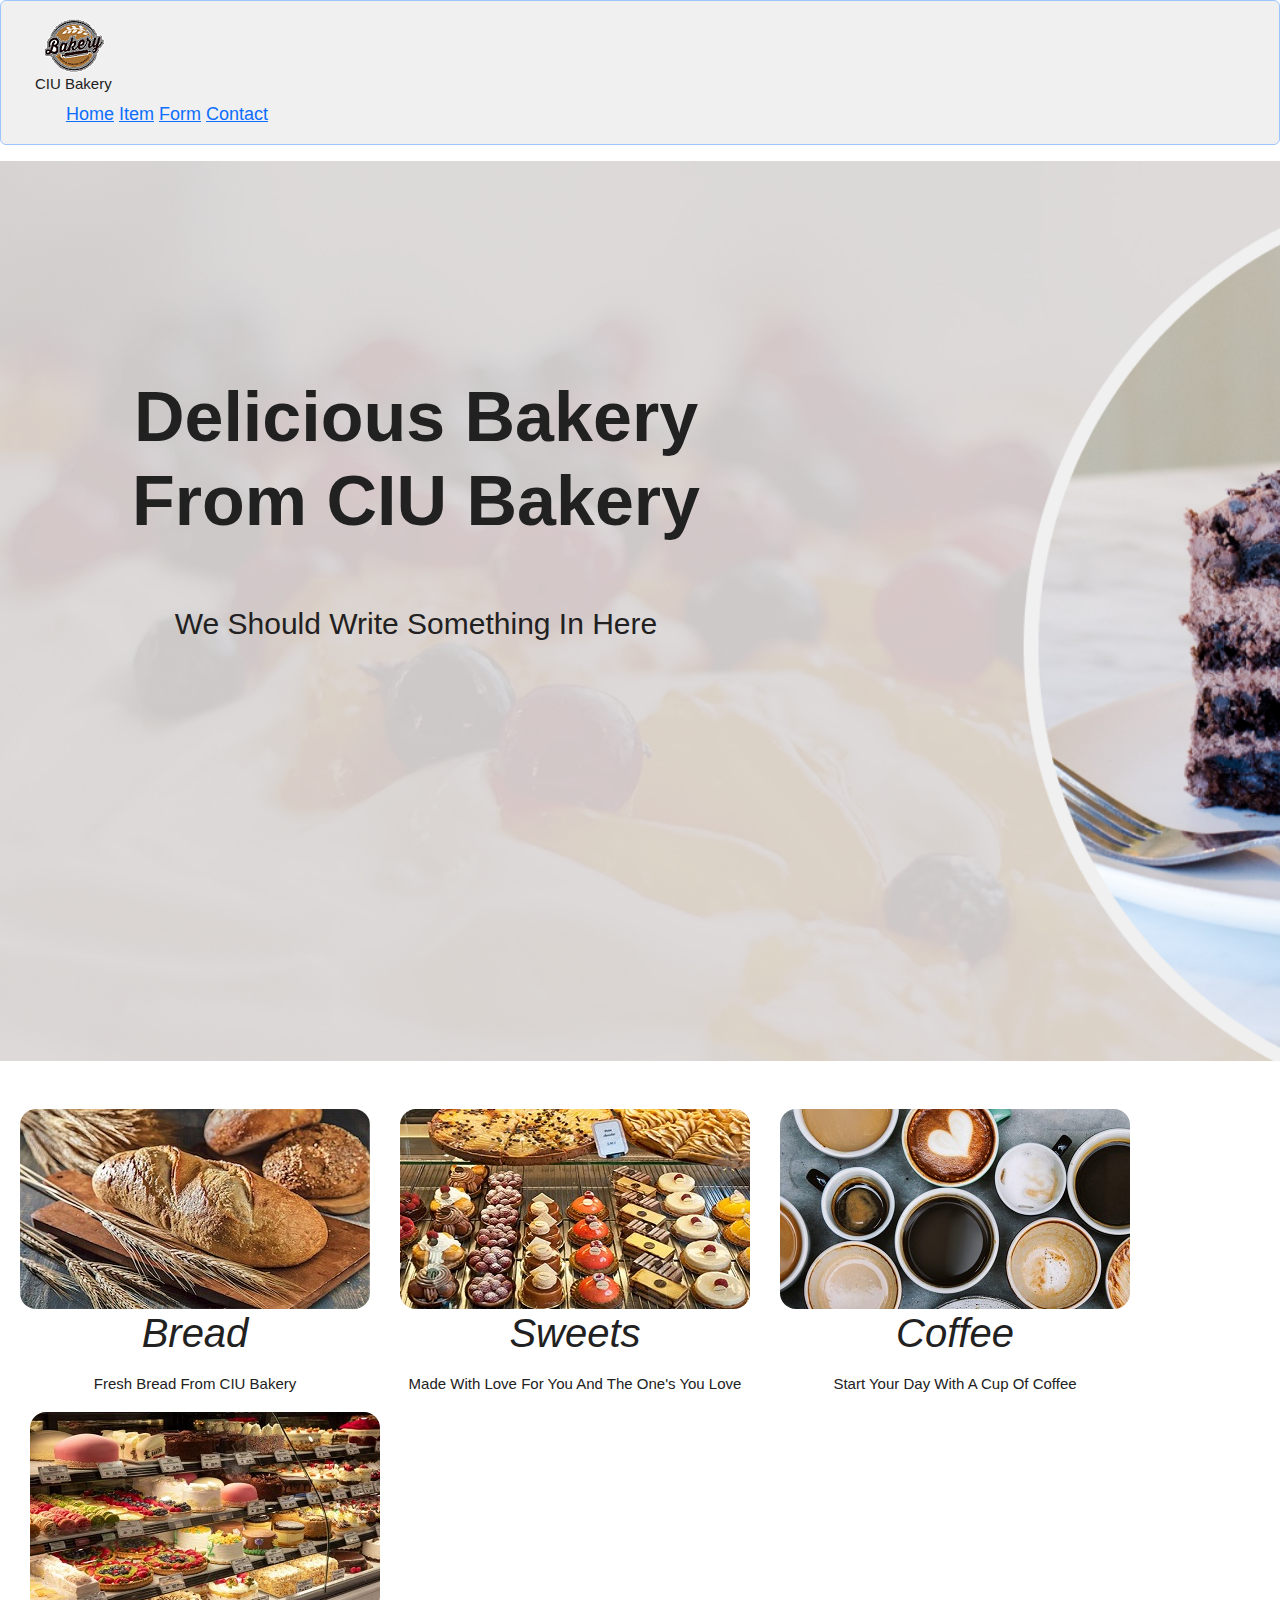
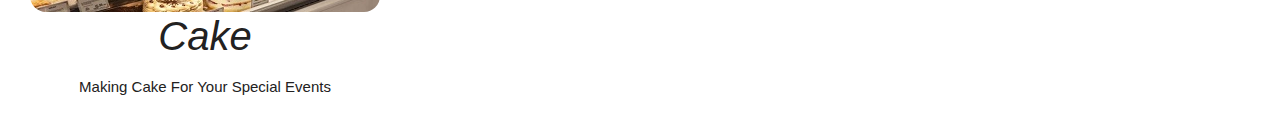
<file: index.html>
<html lang="en">
<head>
    
    <title>Document</title>
    <link rel="stylesheet" href="css/bootstrap.css">
    <link rel="stylesheet" href="style.css">
</head>
<body>

        <!-- header section start here  -->
<div class="a11111">
    <div class="alert alert-primary" role="alert">
            <div class="logoContent">
                <a href="#" class="logo"><img src="images/bakery-logo.png" alt="bakery LOGO"></a>
                <h1 class="ciuName">CIU Bakery </h1>
            </div>
        <div class="divheader1">
            <div class="divheader">
                <a href="#index">Home</a>
                <a href="Pages/items.html">Item</a>
                <a href="Pages/form.html">form</a>
                <a href="Pages/contactus.html">contact</a>
            </div>
        </div>
    </div>
</div>
        <!-- header section end here  -->

        <!-- Home Page section start here  -->
    <div class="blur">
            <div class="homeheading2">
                <h2>Delicious Bakery From CIU Bakery</h2>
                <p class="homepagep1">We should write something in here</p>
             </div>
        </div>

    <br><br>

    <div class="homeproduct">
        <div class="bread">
            <img src="images/Products/Bread.jpg" alt="">
            <h1><center> <i> Bread</i></center></h1>
            <p><center>Fresh bread from CIU Bakery</center></p>
        </div>
        
        <div class="sweets">
            <img src="images/Products/sweets.jpg" alt="">
            <h1><center><i> Sweets</i></center></h1>
            <p><center>Made with love for you and the one's you love</center></p>
        </div>

        <div class="coffee">
            <img src="images/Products/coffee.jpg" alt="">
            <h1><center><i>Coffee</i> </center></h1>
            <p><center>Start your day with a cup of coffee</center></p>
        </div>

        <div class="cake">
            <img src="images/Products/cake.jpg" alt="">
            <h1><center><i>Cake</i></center></h1>
            <p><center>Making cake for your special Events</center></p>
        </div>
    </div>
     <!-- Home Page section Ends here  -->





     <script src="js/bootstrap.bundle.js"></script>
</body>
</html>
</file>
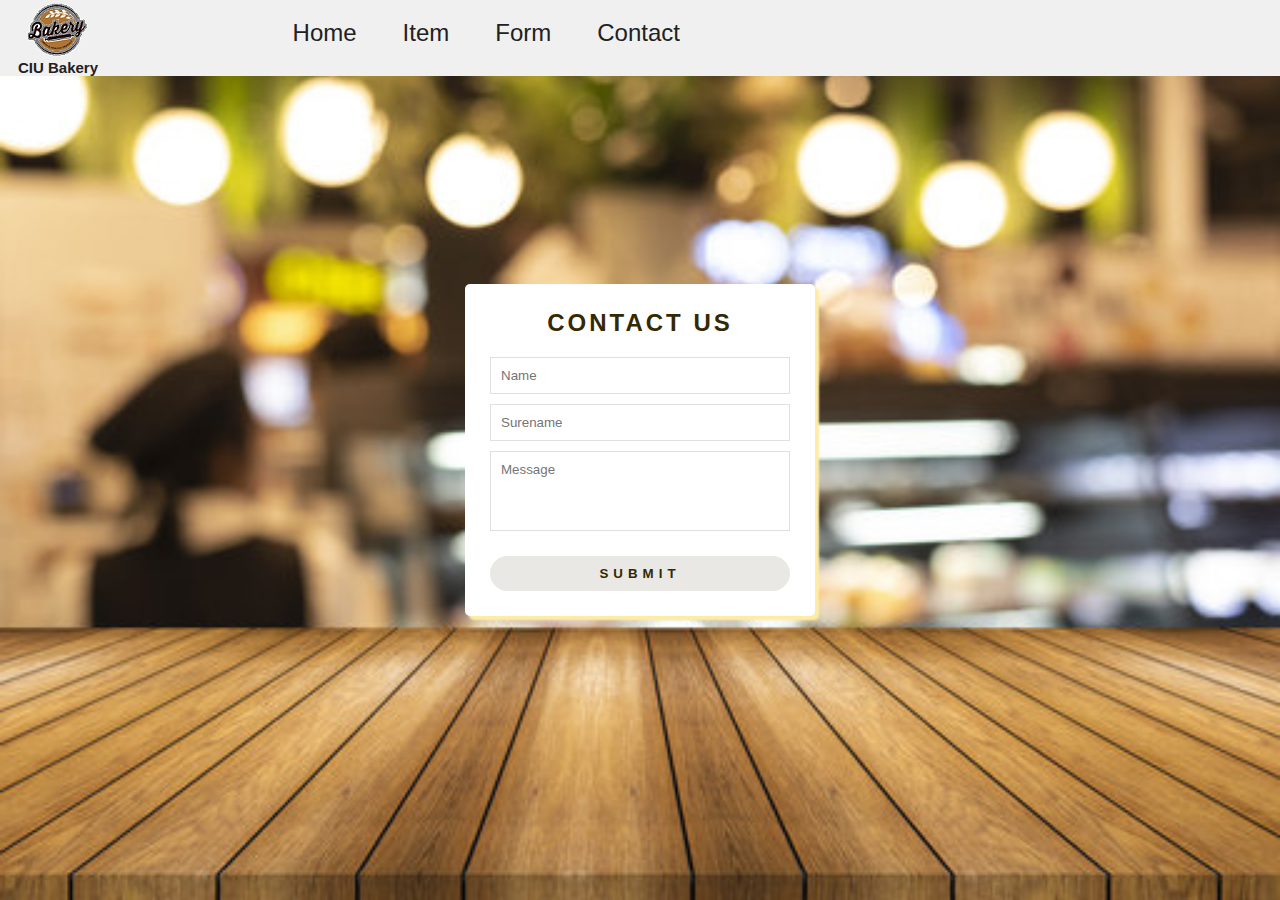
<file: Pages/contactus.html>
<html lang="en">
<head>
    <link rel="stylesheet" href="stylecontactus.css">
    <script src="contactusjs.js" ></script>
</head>
<body>
    
 <!-- header section start here  -->
 <header class="header">
    <div class="logoContent">
        <a href="#" class="logo"><img src="images/bakery-logo.png" alt="bakery LOGO"></a>
        <h1 class="ciuName">CIU Bakery </h1>
    </div>

    <div class="divheader">
        <a href="#index">Home</a>
        <a href="items.html">Item</a>
        <a href="form.html">form</a>
        <a href="contactus.html">contact</a>
    </dix>
</header>
<!-- header section end here  -->
    

<div class="wrapper">
    <h2>Contact us</h2>
    <div id="error_message">
       
    </div>
    <form action="" id="myform" onsubmit = "return validate();">
      <div class="input_field">
          <input type="text" placeholder="Name" id="name">
      </div>
      <div class="input_field">
          <input type="text" placeholder="Surename" id="Surename">
      </div>
      <div class="input_field">
          <textarea placeholder="Message" id="message"></textarea>
      </div>
      <div class="btn">
          <input type="submit">
      </div>
    </form>
  </div>
</body>
</html>
</file>
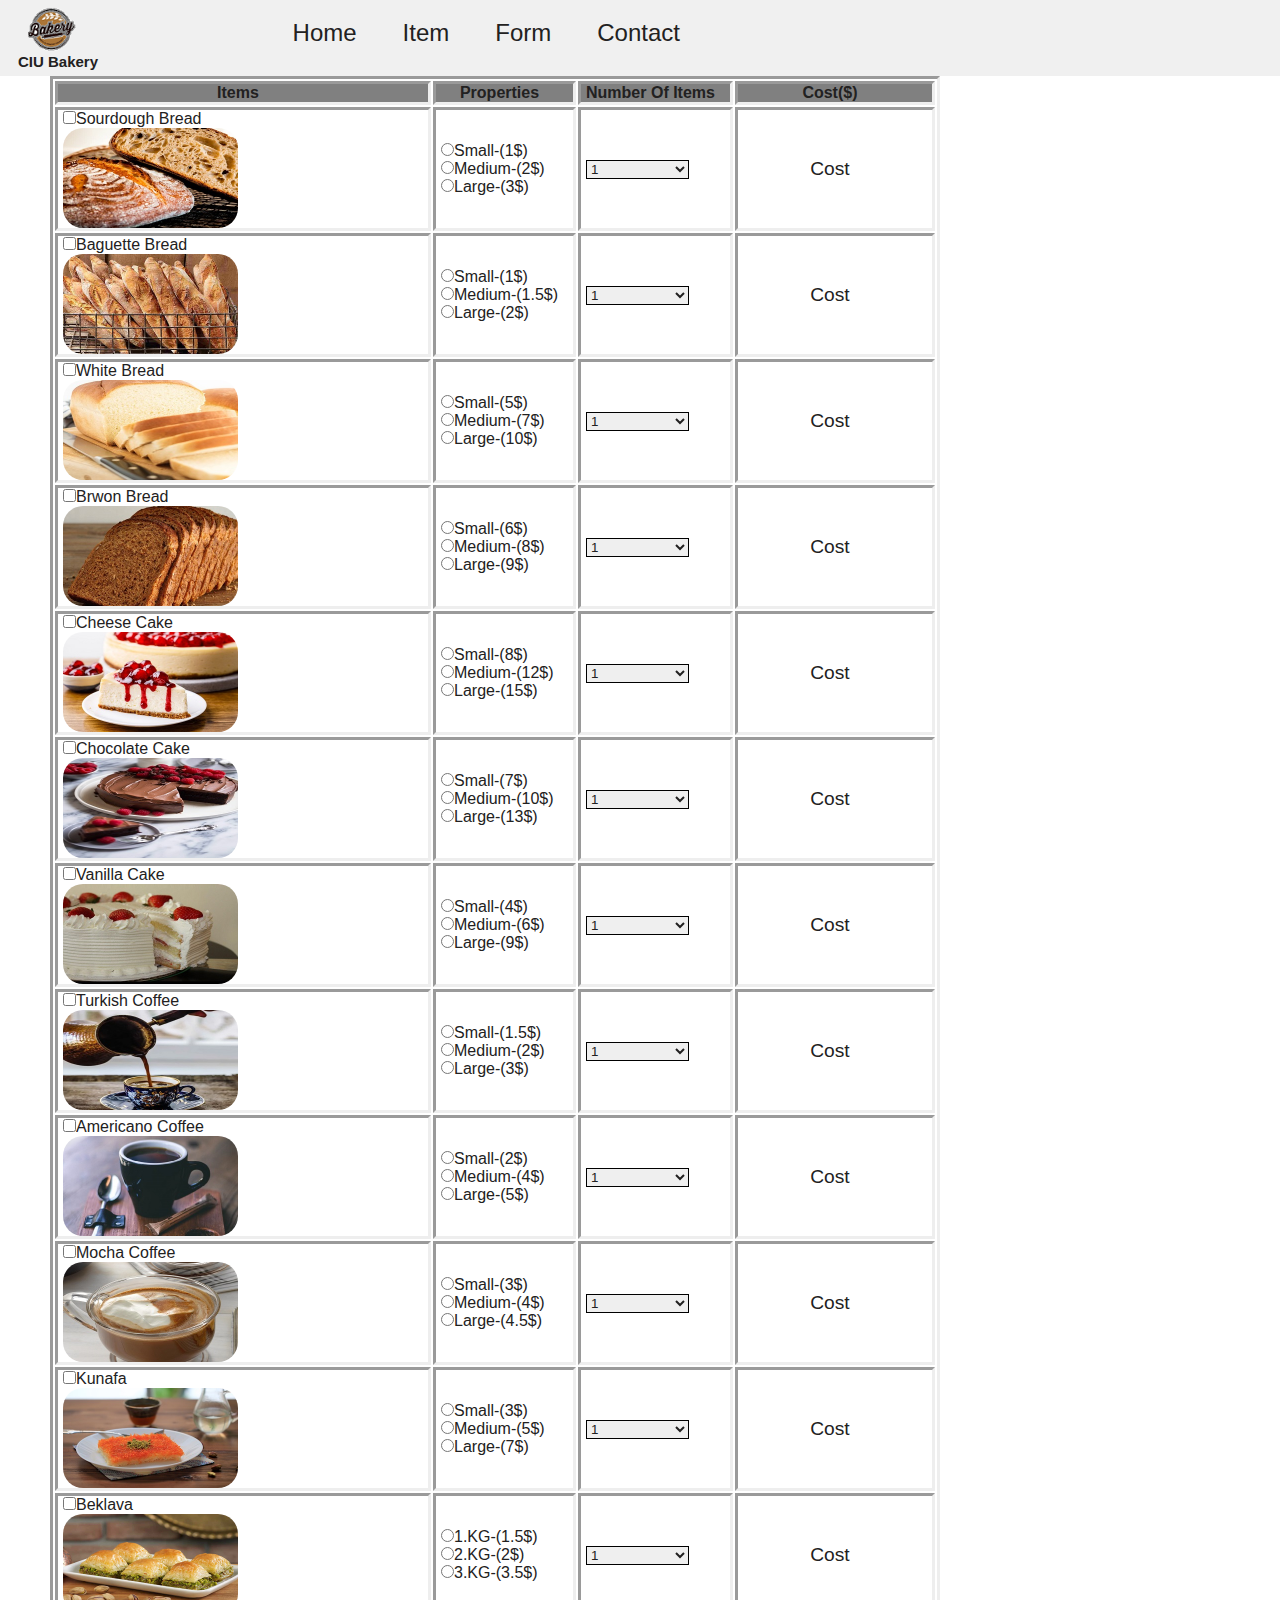
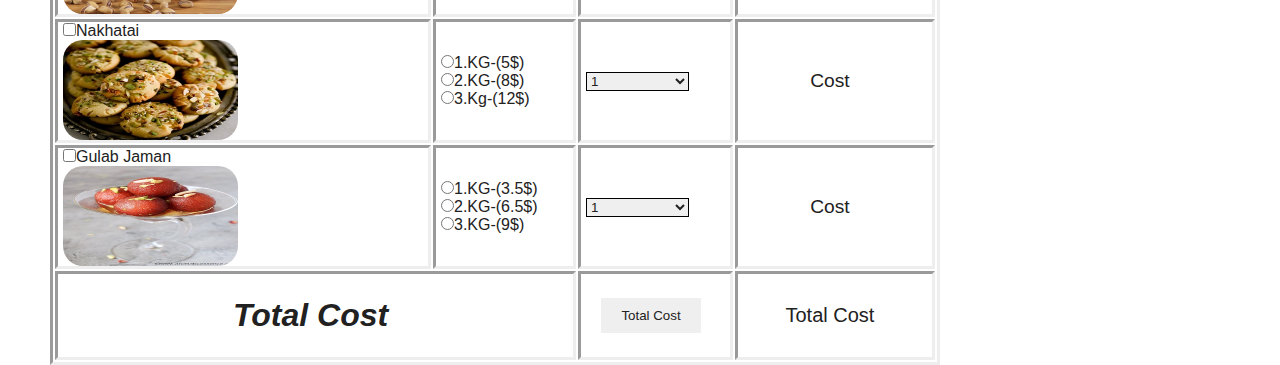
<file: Pages/form.html>
<html lang="en">
<head>
    <meta charset="UTF-8">
    <meta http-equiv="X-UA-Compatible" content="IE=edge">
    <meta name="viewport" content="width=device-width, initial-scale=1.0">
    <title>Document</title>
    <link rel="stylesheet" href="styleform.css">

    <script src="formCalculator.js" ></script>
</head>
<body>
    
 <!-- header section start here  -->
 <header class="header">
    <div class="logoContent">
        <a href="#" class="logo"><img src="images/bakery-logo.png" alt="bakery LOGO"></a>
        <h1 class="ciuName">CIU Bakery </h1>
    </div>

    <div class="divheader">
        <a href="#index">Home</a>
        <a href="items.html">Item</a>
        <a href="form.html">form</a>
        <a href="contactus.html">contact</a>
    </dix>
</header>
<!-- header section end here  -->
    
<div class="form">
    <table>
        <tr>
            <th>Items</th>
            <th>Properties</th>
            <th>Number of Items</th>
            <th class="costshape">cost($)</th>
        </tr>
<tr>
        <td>
            <form action="">
                    <input type="checkbox" name="shopping" value="item1" id="item1" onclick="myFunction()" >Sourdough Bread
            </form>
            <div class="allphoto">
                <img src="itemamages/bread/1.jpg" alt="">
            </div>
        </td>
    
    
        <td>
            <form action="" id="formpageitem1" onclick="myFunction()" >
    
                    <input type="radio" name="shoping2" value="1" id="SourdoughBread1">Small-(1$) <br>
                    <input type="radio" name="shoping2" value="2" id="Sourdough Bread2">Medium-(2$) <br>
                    <input type="radio" name="shoping2" value="3" id="Sourdough Bread3">Large-(3$)
            </form>
            </td>
            <td>
                         <select name="numBread1" id="itemnum1" onchange="myFunction()" >
                             <option value="1" >1</option>
                             <option value="2" >2</option>
                             <option value="3" >3</option>
                             <option value="4" >4</option>
                             <option value="5" >5</option>
                             <option value="6" >6</option>
                             <option value="7" >7</option>
                             <option value="8" >8</option>
                             <option value="9" >9</option>
                             <option value="10" >10</option>
                         </select>
            </td>
            <td>    
                <p id="cost1" class="formitem23">Cost</p>
            </td>
    </tr>

 <tr>
            <td>
                <form action="">
                    <label for="item2">
                        <input type="checkbox" name="shopping" value="item2" id="item2">Baguette Bread
                    </label>
                </form>
                <div class="allphoto">
                    <img src="itemamages/bread/2.jpg" alt="">
                </div>
            </td>

            <td>
                <form action="" id="formpageitem2" onclick="myFunction()">
                        <input type="radio" name="shoping2" value="1" id="Baguette Bread1">Small-(1$) <br>
                        <input type="radio" name="shoping2" value="1.5" id="Baguette Bread2">Medium-(1.5$) <br>
                        <input type="radio" name="shoping2" value="2" id="Baguette Bread3">Large-(2$)
                </form>
            </td>

            <td>
                <form action="">
                    <select name="shoping2" id="itemnum2" onchange="myFunction()">
                        <option value="1">1</option>
                        <option value="2">2</option>
                        <option value="3">3</option>
                        <option value="4">4</option>
                        <option value="5">5</option>
                        <option value="6">6</option>
                        <option value="7">7</option>
                        <option value="8">8</option>
                        <option value="9">9</option>
                        <option value="10">10</option>
                    </select>
                </form>
            </td>

            <td>
                <p id="cost2" class="formitem23">Cost</p>
            </td>
</tr>

<tr>
            <td>
                <form action="">
                    <label for="item3">
                        <input type="checkbox" name="shopping" value="item3" id="item3">White Bread
                    </label>
                </form>
                <div class="allphoto">
                    <img src="itemamages/bread/3.jpg" alt="">
                </div>
            </td>

            <td>
                <form action="" id="formpageitem3" onclick="myFunction()">
                        <input type="radio" name="shoping2" value="5" id="White Bread1">Small-(5$) <br>
                        <input type="radio" name="shoping2" value="7" id="White Bread2">Medium-(7$) <br>
                        <input type="radio" name="shoping2" value="10" id="White Bread3">Large-(10$)
                </form>
            </td>

            <td>
                <form action="">
                    <select name="shoping2" id="itemnum3" onchange="myFunction()">
                        <option value="1">1</option>
                        <option value="2">2</option>
                        <option value="3">3</option>
                        <option value="4">4</option>
                        <option value="5">5</option>
                        <option value="6">6</option>
                        <option value="7">7</option>
                        <option value="8">8</option>
                        <option value="9">9</option>
                        <option value="10">10</option>
                    </select>
                </form>
            </td>
            <td>
                <p id="cost3" class="formitem23">cost</p>
            </td>
        </tr>

<tr>
            <td>
                <form action="">
                    <label for="item4">
                        <input type="checkbox" name="shopping" value="item4" id="item4">Brwon Bread
                    </label>
                </form>

                <div class="allphoto">
                    <img src="itemamages/bread/4.jpg" alt="">
                </div>
            </td>

            <td>
                <form action="" id="formpageitem4" onclick="myFunction()" >
                        <input type="radio" name="shoping2" value="6" id="Brwon Bread1">Small-(6$) <br>
                        <input type="radio" name="shoping2" value="8" id="Brwon Bread2">Medium-(8$) <br>
                        <input type="radio" name="shoping2" value="9" id="Brwon Bread3">Large-(9$)
                </form>
            </td>

            <td>
                <form action="">
                    <select name="shoping2" id="itemnum4" onchange="myFunction()">
                        <option value="1">1</option>
                        <option value="2">2</option>
                        <option value="3">3</option>
                        <option value="4">4</option>
                        <option value="5">5</option>
                        <option value="6">6</option>
                        <option value="7">7</option>
                        <option value="8">8</option>
                        <option value="9">9</option>
                        <option value="10">10</option>
                    </select>
                </form>
            </td>
            <td>
                <p id="cost4" class="formitem23">cost</p>
            </td>
        </tr>


        <tr>
            <td>
                <form action="">
                    <label for="item5">
                        <input type="checkbox" name="shopping" value="item5" id="item5">Cheese Cake
                    </label>
                </form>
                <div class="allphoto">
                    <img src="itemamages/Cake/1.jpg" alt="">
                </div>
            </td>

            <td>
                <form action="" id="formpageitem5" onclick="myFunction()">
                        <input type="radio" name="shoping2" value="8" id="Cheese Cake1">Small-(8$)<br>
                        <input type="radio" name="shoping2" value="12" id="cheese cake2">Medium-(12$)<br>
                        <input type="radio" name="shoping2" value="15" id="cheese cake3">Large-(15$)
                </form>
            </td>

            <td>
                <form action="">
                    <select name="shoping2" id="itemnum5" onchange="myFunction()" >
                        <option value="1">1</option>
                        <option value="2">2</option>
                        <option value="3">3</option>
                        <option value="4">4</option>
                        <option value="5">5</option>
                        <option value="6">6</option>
                        <option value="7">7</option>
                        <option value="8">8</option>
                        <option value="9">9</option>
                        <option value="10">10</option>
                    </select>
                </form>
            </td>

            <td>
                <p id="cost5" class="formitem23">cost</p>
            </td>
        </tr>

        <tr>
            <td>
                <form action="">
                    <label for="item6">
                        <input type="checkbox" name="shopping6" value="item6" id="item6">Chocolate Cake
                    </label>
                </form>
                <div class="allphoto">
                    <img src="itemamages/Cake/2.jpg" alt="">
                </div>
            </td>

            <td>
                <form action="" id="formpageitem6" onclick="myFunction()">
                        <input type="radio" name="shoping6" value="7" id="Chocolate Cake1">Small-(7$)<br>
                        <input type="radio" name="shoping6" value="10" id="Chocolate cake2">Medium-(10$) <br>
                        <input type="radio" name="shoping6" value="13" id="Chocolate cake3">Large-(13$)
                </form>
            </td>

            <td>
                <form action="">
                    <select name="shoping2" id="itemnum6" onchange="myFunction()" >
                        <option value="1">1</option>
                        <option value="2">2</option>
                        <option value="3">3</option>
                        <option value="4">4</option>
                        <option value="5">5</option>
                        <option value="6">6</option>
                        <option value="7">7</option>
                        <option value="8">8</option>
                        <option value="9">9</option>
                        <option value="10">10</option>
                    </select>
                </form>
            </td>
            <td>
                <p id="cost6" class="formitem23">cost</p>
            </td>
        </tr>
      
        <tr>
            <td>
                <form action="">
                    <label for="item7">
                        <input type="checkbox" name="shopping7" value="item6" id="item7">Vanilla Cake
                    </label>
                </form>
                <div class="allphoto">
                    <img src="itemamages/Cake/3.jpg" alt="">
                </div>
            </td>

            <td>
                <form action="" id="formpageitem7" onclick="myFunction()">
                        <input type="radio" name="shoping7" value="4" id="Vanilla Cake1">Small-(4$)<br>
                        <input type="radio" name="shoping7" value="6" id="Vanilla cake2">Medium-(6$) <br>
                        <input type="radio" name="shoping7" value="9" id="Vanilla cake3">Large-(9$)
                </form>
            </td>

            <td>
                <form action="">
                    <select name="shoping2" id="itemnum7" onchange="myFunction()">
                        <option value="1">1</option>
                        <option value="2">2</option>
                        <option value="3">3</option>
                        <option value="4">4</option>
                        <option value="5">5</option>
                        <option value="6">6</option>
                        <option value="7">7</option>
                        <option value="8">8</option>
                        <option value="9">9</option>
                        <option value="10">10</option>
                    </select>
                </form>
            </td>
            <td>
                <p id="cost7" class="formitem23">cost</p>
            </td>

        </tr>

            <tr>
            <td>
                <form action="">
                    <label for="item8">
                        <input type="checkbox" name="shopping8" value="item6" id="item8">Turkish Coffee
                    </label>
                </form>
                <div class="allphoto">
                    <img src="itemamages/coffee/1.jpg" alt="">
                </div>
            </td>

            <td>
                <form action="" id="formpageitem8" onclick="myFunction()">
                        <input type="radio" name="shoping8" value="1.5" id="Turkish Coffee1">Small-(1.5$)<br>
                        <input type="radio" name="shoping8" value="2" id="Turkish Coffee2">Medium-(2$) <br>
                        <input type="radio" name="shoping8" value="3" id="Turkish Coffee3">Large-(3$)
                    </label>
                     </div>
                </form>
            </td>

            <td>
                <form action="">
                    <select name="shoping2" id="itemnum8" onchange="myFunction()">
                        <option value="1">1</option>
                        <option value="2">2</option>
                        <option value="3">3</option>
                        <option value="4">4</option>
                        <option value="5">5</option>
                        <option value="6">6</option>
                        <option value="7">7</option>
                        <option value="8">8</option>
                        <option value="9">9</option>
                        <option value="10">10</option>
                    </select>
                </form>
            </td>
            <td>
                <p id="cost8" class="formitem23">cost</p>
            </td>

        </tr>
       
        <tr>
            <td>
                <form action="">
                    <label for="item9">
                        <input type="checkbox" name="shopping9" value="item6" id="item9">Americano Coffee
                    </label>
                </form>
                <div class="allphoto">
                    <img src="itemamages/coffee/2.jpg" alt="">
                </div>
            </td>

            <td>
                <form action="" id="formpageitem9" onclick="myFunction()">
                        <input type="radio" name="shoping9" value="2" id="Americano Coffee1">Small-(2$)<br>
                        <input type="radio" name="shoping9" value="4" id="Americano Coffee2">Medium-(4$) <br>
                        <input type="radio" name="shoping9" value="5" id="Americano Coffee3">Large-(5$)
                    </label>
                     </div>
                </form>
            </td>

            <td>
                <form action="">
                    <select name="shoping2" id="itemnum9" onchange="myFunction()">
                        <option value="1">1</option>
                        <option value="2">2</option>
                        <option value="3">3</option>
                        <option value="4">4</option>
                        <option value="5">5</option>
                        <option value="6">6</option>
                        <option value="7">7</option>
                        <option value="8">8</option>
                        <option value="9">9</option>
                        <option value="10">10</option>
                    </select>
                </form>
            </td>

            <td>
                <p id="cost9" class="formitem23">cost</p>
            </td>

        </tr>

        <tr>
            <td>
                <form action="">
                    <label for="item10">
                        <input type="checkbox" name="shopping10" value="item6" id="item10">Mocha Coffee
                    </label>
                </form>
                <div class="allphoto">
                    <img src="itemamages/coffee/3.jpg" alt="">
                </div>
            </td>

            <td>
                <form action="" id="formpageitem10" onclick="myFunction()">
                        <input type="radio" name="shoping10" value="3" id="Mocha Coffee1">Small-(3$)<br>
                        <input type="radio" name="shoping10" value="4" id="Mocha Coffee2">Medium-(4$) <br>
                        <input type="radio" name="shoping10" value="4.5" id="Mocha Coffee3">Large-(4.5$)
                </form>
            </td>

            <td>
                <form action="">
                    <select name="shoping2" id="itemnum10" onchange="myFunction()">
                        <option value="1">1</option>
                        <option value="2">2</option>
                        <option value="3">3</option>
                        <option value="4">4</option>
                        <option value="5">5</option>
                        <option value="6">6</option>
                        <option value="7">7</option>
                        <option value="8">8</option>
                        <option value="9">9</option>
                        <option value="10">10</option>
                    </select>
                </form>
            </td>
            <td>
                <p id="cost10" class="formitem23">cost</p>
            </td>

        </tr>

        <tr>
            <td>
                <form action="">
                    <label for="item11">
                        <input type="checkbox" name="shopping10" value="item6" id="item11">Kunafa
                    </label>
                </form>
                <div class="allphoto">
                    <img src="itemamages/sweets/kunafa.jpg" alt="">
                </div>
            </td>

            <td>
                <form action="" id="formpageitem11" onclick="myFunction()">
                        <input type="radio" name="shoping11" value="3" id="Kunafa1">Small-(3$)<br>
                        <input type="radio" name="shoping11" value="5" id="Kunafa2">Medium-(5$) <br>
                        <input type="radio" name="shoping11" value="7" id="Kunafa3">Large-(7$)
                    </label>
                     </div>
                </form>
            </td>

            <td>
                <form action="">
                    <select name="shoping2" id="itemnum11" onchange="myFunction()">
                        <option value="1">1</option>
                        <option value="2">2</option>
                        <option value="3">3</option>
                        <option value="4">4</option>
                        <option value="5">5</option>
                        <option value="6">6</option>
                        <option value="7">7</option>
                        <option value="8">8</option>
                        <option value="9">9</option>
                        <option value="10">10</option>
                    </select>
                </form>
            </td>
            <td>
                <p id="cost11" class="formitem23">cost</p>
            </td>

        </tr>

        <tr>
            <td>
                <form action="">
                    <label for="item12">
                        <input type="checkbox" name="shopping10" value="item6" id="item12">Beklava
                    </label>
                </form>
                <div class="allphoto">
                    <img src="itemamages/sweets/Baklava.png" alt="">
                </div>
            </td>

            <td>
                <form action="" id="formpageitem12" onclick="myFunction()">
                        <input type="radio" name="shoping12" value="1.5" id="Beklava1">1.KG-(1.5$)<br>
                        <input type="radio" name="shoping12" value="2" id="Beklava2">2.KG-(2$) <br>
                        <input type="radio" name="shoping12" value="3.5" id="Beklava3">3.KG-(3.5$)
                </form>
            </td>

            <td>
                <form action="">
                    <select name="shoping2" id="itemnum12" onchange="myFunction()">
                        <option value="1">1</option>
                        <option value="2">2</option>
                        <option value="3">3</option>
                        <option value="4">4</option>
                        <option value="5">5</option>
                        <option value="6">6</option>
                        <option value="7">7</option>
                        <option value="8">8</option>
                        <option value="9">9</option>
                        <option value="10">10</option>
                    </select>
                </form>
            </td>
            <td>
                <p id="cost12" class="formitem23">cost</p>
            </td>

        </tr>

        <tr>
            <td>
                <form action="">
                    <label for="item13">
                        <input type="checkbox" name="shopping13" value="item6" id="item13">Nakhatai
                    </label>
                </form>
                <div class="allphoto">
                    <img src="itemamages/sweets/nankhatai.jpg" alt="">
                </div>
            </td>

            <td>
                <form action="" id="formpageitem13" onclick="myFunction()">
                        <input type="radio" name="shoping13" value="5" id="Nakhatai1">1.KG-(5$) <br>
                        <input type="radio" name="shoping13" value="8" id="Nakhatai2">2.KG-(8$) <br>
                        <input type="radio" name="shoping13" value="12" id="Nakhatai3">3.Kg-(12$)
                </form>
            </td>

            <td>
                <form action="">
                    <select name="shoping2" id="itemnum13" onchange="myFunction()">
                        <option value="1">1</option>
                        <option value="2">2</option>
                        <option value="3">3</option>
                        <option value="4">4</option>
                        <option value="5">5</option>
                        <option value="6">6</option>
                        <option value="7">7</option>
                        <option value="8">8</option>
                        <option value="9">9</option>
                        <option value="10">10</option>
                    </select>
                </form>
            </td>
            <td>
                <p id="cost13" class="formitem23">cost</p>
            </td>

        </tr>

        <tr>
            <td>
                <form action="">
                    <label for="item14">
                        <input type="checkbox" name="shopping14" value="item6" id="item14">Gulab Jaman
                    </label>
                </form>
                <div class="allphoto">
                    <img src="itemamages/sweets/gulabjaman.jpg" alt="">
                </div>
            </td>

            <td>
                <form action="" id="formpageitem14" onclick="myFunction()">
                        <input type="radio" name="shoping14" value="3.5" id="Nakhatai1">1.KG-(3.5$) <br>
                        <input type="radio" name="shoping14" value="6.5" id="Nakhatai2">2.KG-(6.5$) <br>
                        <input type="radio" name="shoping14" value="9" id="Nakhatai3">3.KG-(9$)
                </form>
            </td>

            <td>
                <form action="">
                    <select name="shoping2" id="itemnum14" onchange="myFunction()">
                        <option value="1">1</option>
                        <option value="2">2</option>
                        <option value="3">3</option>
                        <option value="4">4</option>
                        <option value="5">5</option>
                        <option value="6">6</option>
                        <option value="7">7</option>
                        <option value="8">8</option>
                        <option value="9">9</option>
                        <option value="10">10</option>
                    </select>
                </form>
            </td>
            <td>
                <p id="cost14" class="formitem23">cost</p>
            </td>

        </tr>

        <tr>
            <td colspan="2">
              <h1><center><i><b>Total Cost</b></i></center></h1>          
            </td>
            <td>
                <div>
                    <input type="button" class="cal" value="Total Cost" onclick="myfunction2()";>
                </div>
            </td>
            <td>
                <p class="formitem234" id="formitem234" >Total Cost</p>
            </td>
        </tr>




    </table>

</div>


</body>
</html>
</file>
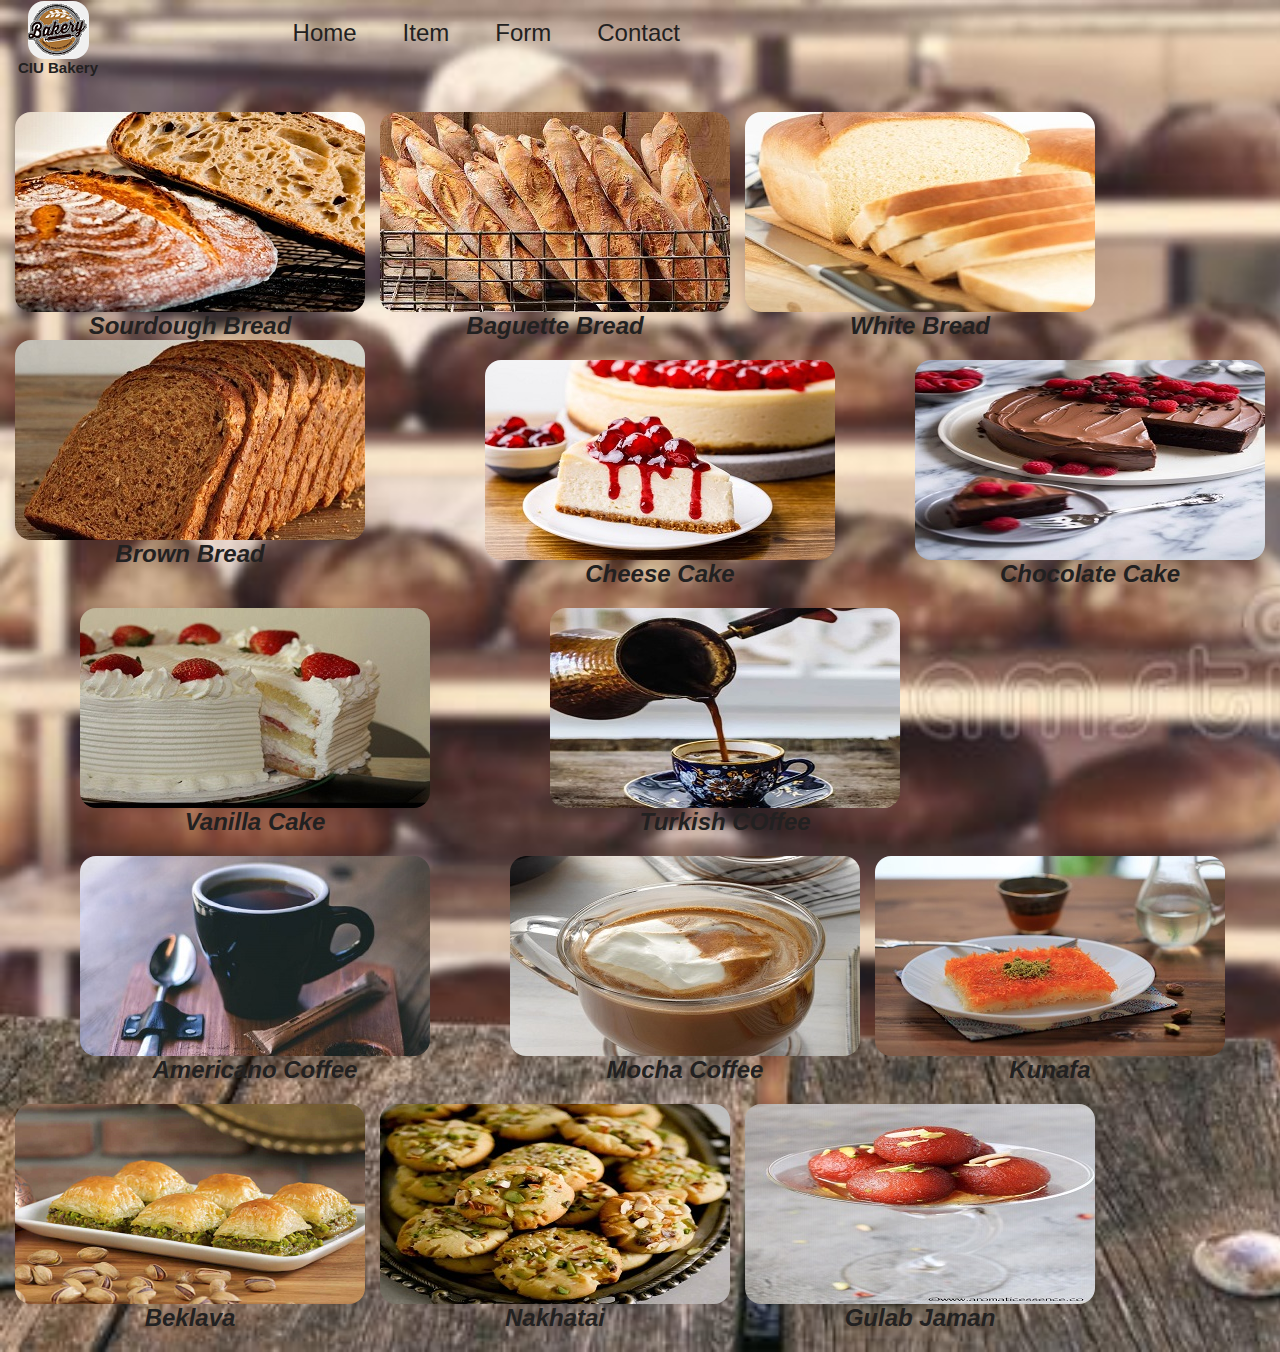
<file: Pages/items.html>
<html lang="en">
<head>
    <meta charset="UTF-8">
    <meta http-equiv="X-UA-Compatible" content="IE=edge">
    <meta name="viewport" content="width=device-width, initial-scale=1.0">
    <title>Document</title>
    <link rel="stylesheet" href="styleitem.css">
</head>
<body>
    
 <!-- header section start here  -->
 <header class="header">
    <div class="logoContent">
        <a href="#" class="logo"><img src="images/bakery-logo.png" alt="bakery LOGO"></a>
        <h1 class="ciuName">CIU Bakery </h1>
    </div>

    <div class="divheader">
        <a href="#index">Home</a>
        <a href="items.html">Item</a>
        <a href="form.html">form</a>
        <a href="contactus.html">contact</a>
    </dix>
</header>
<!-- header section end here  -->
    <br><br>
<div class="backgroud">
    <div class="bread">
        <div class="bread1">
            <img src="itemamages/bread/1.jpg" alt="">
            <h2><i><center><b>Sourdough Bread</b></center></i></h2>
        </div>
        <div class="bread2">
            <img src="itemamages/bread/2.jpg" alt="">
            <h2><i><center><b>Baguette Bread</b></center></i></h2>
        </div>

        <div class="bread3">
            <img src="itemamages/bread/3.jpg" alt="">
            <h2><i><center><b>White Bread</b></center></i></h2>
        </div>

        <div class="bread4">
            <img src="itemamages/bread/4.jpg" alt="">
            <h2><i><center><b>Brown Bread</b></center></i></h2>
        </div>
    </div>

    <div class="cake">
        <div class="cake1">
            <img src="itemamages/Cake/1.jpg" alt="">
            <h2><i><center><b>Cheese Cake</b></center></i></h2>
        </div>
        <div class="cake2">
            <img src="itemamages/Cake/2.jpg" alt="">
            <h2><i><center><b>Chocolate Cake</b></center></i></h2>
        </div>

        <div class="cake3">
            <img src="itemamages/Cake/3.jpg" alt="">
            <h2><i><center><b>Vanilla Cake</b></center></i></h2>
        </div>
    </div>

    <div class="coffee">
        <div class="coffee1">
            <img src="itemamages/coffee/1.jpg" alt="">
            <h2><i><center><b>Turkish COffee</b></center></i></h2>
        </div>
        <div class="coffee2">
            <img src="itemamages/coffee/2.jpg" alt="">
            <h2><i><center><b>Americano Coffee</b></center></i></h2>
        </div>

        <div class="coffee3">
            <img src="itemamages/coffee/3.jpg" alt="">
            <h2><i><center><b>Mocha Coffee</b></center></i></h2>
        </div>
    </div>

    <div class="sweets">
        <div class="sweets1">
            <img src="itemamages/sweets/kunafa.jpg" alt="">
            <h2><i><center><b>Kunafa</b></center></i></h2>
        </div>
        <div class="sweets2">
            <img src="itemamages/sweets/Baklava.png" alt="">
            <h2><i><center><b>Beklava</b></center></i></h2>
        </div>

        <div class="sweets3">
            <img src="itemamages/sweets/nankhatai.jpg" alt="">
            <h2><i><center><b>Nakhatai</b></center></i></h2>
        </div>

        <div class="sweets4">
            <img src="itemamages/sweets/gulabjaman.jpg" alt="">
            <h2><i><center><b>Gulab Jaman</b></center></i></h2>
        </div>
    </div>

</div>
</body>
</html>
</file>
<file: style.css>
.ciuname{
    font-size:smaller ;
  margin-left: 18px;
}

.logo{
    margin-left: 28px;
}

body{
    width: initial;
    height: initial ;
}

*{
    font-family: 'Quicksand', sans-serif;
    color:  rgb(34, 33, 33);
    margin: 0; padding: 0;
    box-sizing: border-box;
    outline: none;
    border: none;
    text-decoration: none;
    text-transform: capitalize;
}


.Youtoo{
    box-sizing: border-box;
    top: 0;right: 0;left: 0;
    background-color:#f0f0f0;
    font-size: 18px;
    height: 76px;
    align-items: center;
    top:40px;
    display: flex;
    justify-content: space-between;
    border: 20px;
}
.alert{
    background-color:#f0f0f0;
    font-size: 18px;

}
.divheader1{
    display :flex;
    justify-content: center;
    width: 300px;
}

.divheader{
    justify-content: ;

}

.divheader :hover{
    text-decoration-line: underline;
    text-shadow: 20px;
    color: rgb(137, 135, 135);
    
}

.blur{
    background-image: url(images/bakery-blur.png);
    width: 100%;
    height: 100%;
    background-repeat: no-repeat;
    background-size: cover;
    position:relative;
}

h2{
    display: block;
    font-size: 70px;
    margin-block-start: 150px;
    margin-block-end: 0.83em;
    margin-inline-start: 0px;
    margin-inline-end: 0px;
    font-weight: bolder;
}

.homeheading2{
    width: 65%;
    float: left;
    text-align: center;
    padding: 4rem;
}

.homepagep1{
    font-size: 30px;
}

.homeproduct{
    color:blue;
    font-family: 'Brush Script MT', cursive;
    font-size: 15px;
}
img{
    border-radius: 16px;
}
.bread{
    float: left;
    margin-left: 20px;
}

.coffee
{
    float: left;
    margin-left: 30px;
}

.sweets{
    float:left;
    margin-left: 30px;
}

.cake{
    float:left;
    margin-left: 30px;
}
</file>
<file: Pages/stylecontactus.css>
.ciuname{
    font-size:smaller ;
  margin-left: 18px;
}

.logo{
    margin-left: 28px;
}

body{
    width: initial;
    height: initial ;
}

*{
    font-family: 'Quicksand', sans-serif;
    color:  rgb(34, 33, 33);
    margin: 0; padding: 0;
    box-sizing: border-box;
    outline: none;
    border: none;
    text-decoration: none;
    text-transform: capitalize;
}


.header{
    box-sizing: border-box;
    top: 0;right: 0;left: 0;
    background-color:#f0f0f0;
    font-size: 18px;
    height: 76px;
    align-items: center;
    top:40px;
    display: flex;
    justify-content: space-between;
}

.divheader{
    font-family: 'Brush Script MT', cursive;
    font-weight: bold;
    font-size: 20px;
    text-align: center;
    word-spacing: 40px;  
    padding-bottom: 50px;
    font-size: 20px;
    font-weight:lighter;
    font-size: 1.5rem;
    margin-right: 600px;
    margin-top: 40px;
}

.divheader :hover{
    text-decoration-line: underline;
    text-shadow: 20px;
    color: rgb(137, 135, 135);
}





*{
  margin: 0;
  padding: 0;
  box-sizing: border-box;
  outline: none;
  font-family: 'Josefin Sans', sans-serif;
}

body{
    background-image: url("1.jpg");
    background-size: cover;
    background-repeat: no-repeat;
}

.wrapper{
  position: absolute;
  top: 50%;
  left: 50%;
  transform: translate(-50%,-50%);
  max-width: 350px;
  width: 100%;
  background: #fff;
  padding: 25px;
  border-radius: 5px;
  box-shadow: 4px 4px 2px rgba(254,236,164,1); 
}

.wrapper h2{
  text-align: center;
  margin-bottom: 20px;
  text-transform: uppercase;
  letter-spacing: 3px;
  color: #332902;
}

.wrapper .input_field{
  margin-bottom: 10px;
}

.wrapper .input_field input[type="text"],
.wrapper textarea{
  border: 1px solid #e0e0e0;
  width: 100%;
  padding: 10px;
}

.wrapper textarea{
  resize: none;
  height: 80px;
}

.wrapper .btn input[type="submit"]{
  border: 0px;
  margin-top: 15px;
  padding: 10px;
  text-align: center;
  width: 100%;
  background: #e9e8e4;
  color: #332902;
  text-transform: uppercase;
  letter-spacing: 5px;
  font-weight: bold;
  border-radius: 25px;
  cursor: pointer;
}

#error_message{
  margin-bottom: 20px;
  background: #fbadb0;
  padding: 0px;
  text-align: center;
  font-size: 14px;
  transition: all 0.5s ease;
}
</file>
<file: Pages/styleform.css>
.ciuname{
    font-size:smaller ;
  margin-left: 18px;
}

.logo{
    margin-left: 28px;
}

body{

    width: initial;
    height: initial ;
}

*{
    font-family: 'Quicksand', sans-serif;
    color:  rgb(34, 33, 33);
    margin: 0; padding: 0;
    box-sizing: border-box;
    outline: none;
    border: none;
    text-decoration: none;
    text-transform: capitalize;
}


.header{
    box-sizing: border-box;
    top: 0;right: 0;left: 0;
    background-color:#f0f0f0;
    font-size: 18px;
    height: 76px;
    align-items: center;
    top:40px;
    display: flex;
    justify-content: space-between;
}

.divheader{
    font-family: 'Brush Script MT', cursive;
    font-weight: bold;
    font-size: 20px;
    text-align: center;
    word-spacing: 40px;  
    padding-bottom: 50px;
    font-size: 20px;
    font-weight:lighter;
    font-size: 1.5rem;
    margin-right: 600px;
    margin-top: 40px;
}

.divheader :hover{
    text-decoration-line: underline;
    text-shadow: 20px;
    color: rgb(137, 135, 135);
}



table,th,td{
    border:inset;
    margin-left: 50px;
    font-family: Garamond, serif;
}
th{
    background-color: gray;
    font-family: 'Franklin Gothic Medium', 'Arial Narrow', Arial, sans-serif;
}
th,td{
    padding-right:15px;
    padding-left: 5px;
}

select{
    width: 80%;
    border: 1px solid black;
    border-color: black;
}

img{
    width: 50%;
    border-radius: 20px;
}

.formitem23{
    padding: 2px;

}
.costshape
{
    width: 200px;
}

.formitem23
{
    text-align: center;
    font-size: larger
}

.formitem234
{
padding: 30px;
font-size: 20px;
text-align: center;
}
.cal
{
    width: 100px;
    padding: 10px;
    margin-left: 15px;
    cursor: pointer;
}
</file>
<file: Pages/styleitem.css>
.ciuname{
    font-size:smaller ;
  margin-left: 18px;
}

.logo{
    margin-left: 28px;
}

body{
    width: initial;
    height: initial ;
}

*{
    font-family: 'Quicksand', sans-serif;
    color:  rgb(34, 33, 33);
    margin: 0; padding: 0;
    box-sizing: border-box;
    outline: none;
    border: none;
    text-decoration: none;
    text-transform: capitalize;
}


.header{
    box-sizing: border-box;
    top: 0;right: 0;left: 0;
    background-color:none;
    font-size: 18px;
    height: 76px;
    align-items: center;
    top:40px;
    display: flex;
    justify-content: space-between;
}

.divheader{
    font-family: 'Brush Script MT', cursive;
    font-weight: bold;
    font-size: 20px;
    text-align: center;
    word-spacing: 40px;  
    padding-bottom: 50px;
    font-size: 20px;
    font-weight:lighter;
    font-size: 1.5rem;
    margin-right: 600px;
    margin-top: 40px;
}

.divheader :hover{
    text-decoration-line: underline;
    text-shadow: 20px;
    color: rgb(137, 135, 135);
    background: #f1ddb8;
    border-radius: 3px;
    box-shadow: -5px -5px 5px rgba(0, 0, 0, 1),
                5px 5px 5px rgba(255, 255, 225, 1);

}



img{
    border-radius: 16px;
    transform: translateX(0px);
    cursor: pointer;
}
 img:hover{
     background: #2ec194;
    border-radius: 15px;
    box-shadow: -15px -15px 15px rgba(0, 0, 0, 4),
                15px 15px 15px rgba(0, 0, 0, 1);

 }
.bread1{
    float:left;
    margin-left: 15px;
}

.bread2{
    float: left;
    margin-left: 15px;
}

.bread3{
    float: left;
    margin-left: 15px;
}

.bread4{
    float: left;
    margin-left: 15px;
}

.cake1{
    float: left;
    margin-top: 20px;
    margin-left: 120px;;
}

.cake2{
    float: left;
    margin-top: 20px;
    margin-left: 80px;;
}

.cake3{
    float: left;
    margin-top: 20px;
    margin-left: 80px;;
}

.coffee1{
    float: left;
    margin-top: 20px;
    margin-left: 120px;;
}

.coffee2{
    float: left;
    margin-top: 20px;
    margin-left: 80px;;
}

.coffee3{
    float: left;
    margin-top: 20px;
    margin-left: 80px;;
}

.sweets1{
    float:left;
    margin-left: 15px;
    margin-top: 20px;
}

.sweets2{
    float: left;
    margin-left: 15px;
    margin-top: 20px;
}

.sweets3{
    float: left;
    margin-left: 15px;
    margin-top: 20px;
}

.sweets4{
    float: left;
    margin-left: 15px;
    margin-top: 20px;
    margin-bottom: 20px;
}


body{
    background-image: url(itemamages/2.jpg);
    width: 100%;
    height: 100%;
    background-repeat: no-repeat;
    background-size: cover;
    position:relative;
}
</file>
